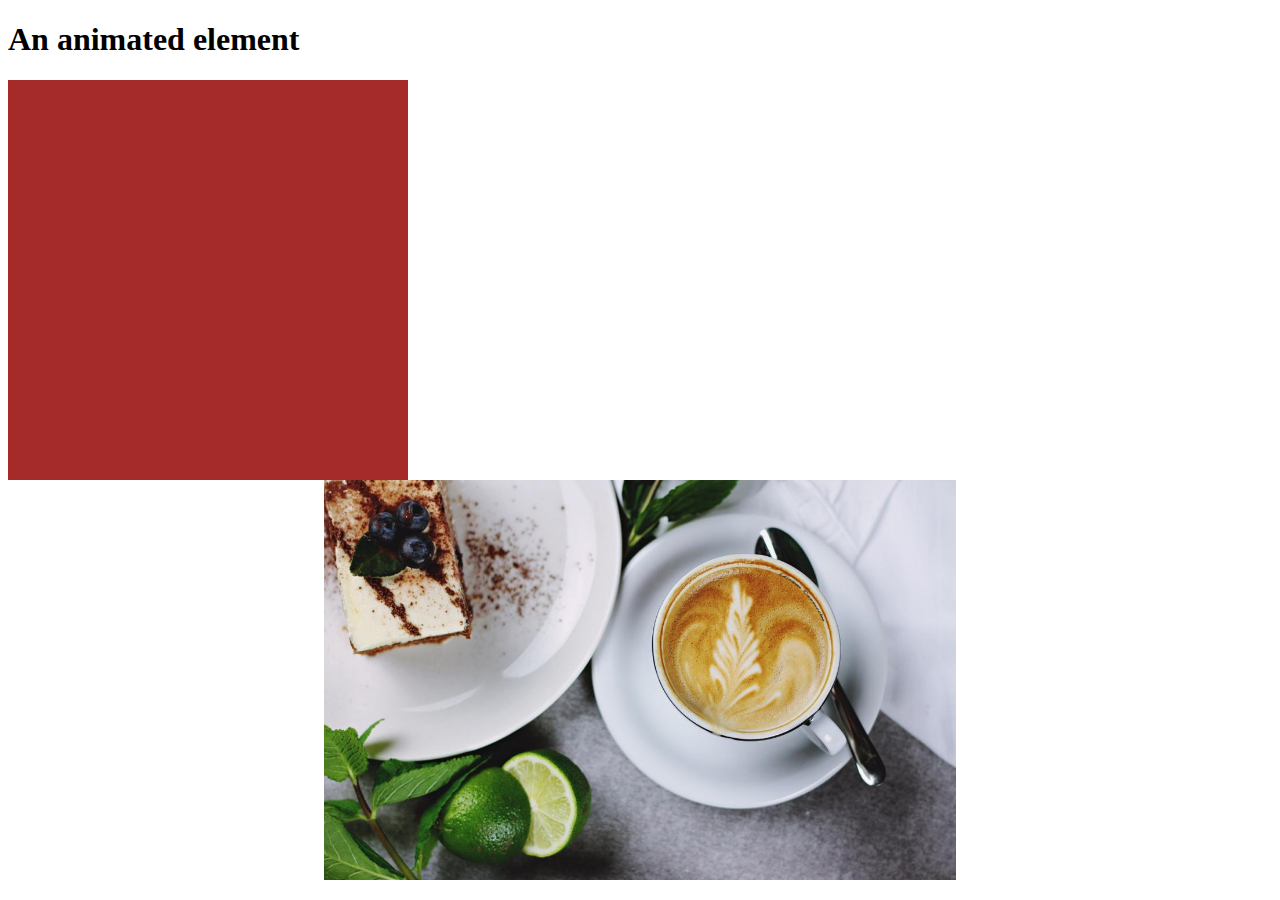
<file: ANIMATION/index.html>
<!DOCTYPE html>
<html lang="en">
<head>
    <meta charset="UTF-8">
    <meta http-equiv="X-UA-Compatible" content="IE=edge">
    <meta name="viewport" content="width=device-width, initial-scale=1.0">
    <title>Document</title>
    <link rel="stylesheet" href="style.css">

    <Link
    rel="stylesheet"
    href="https://cdnjs.cloudflare.com/ajax/libs/animate.css/4.1.1/animate.min.css"/>
</head>
<body>

    <h1 class="animate__animated animate__swing">An animated element</h1>

    <div></div>

    
    <section></section>
</body>
</html>
</file>
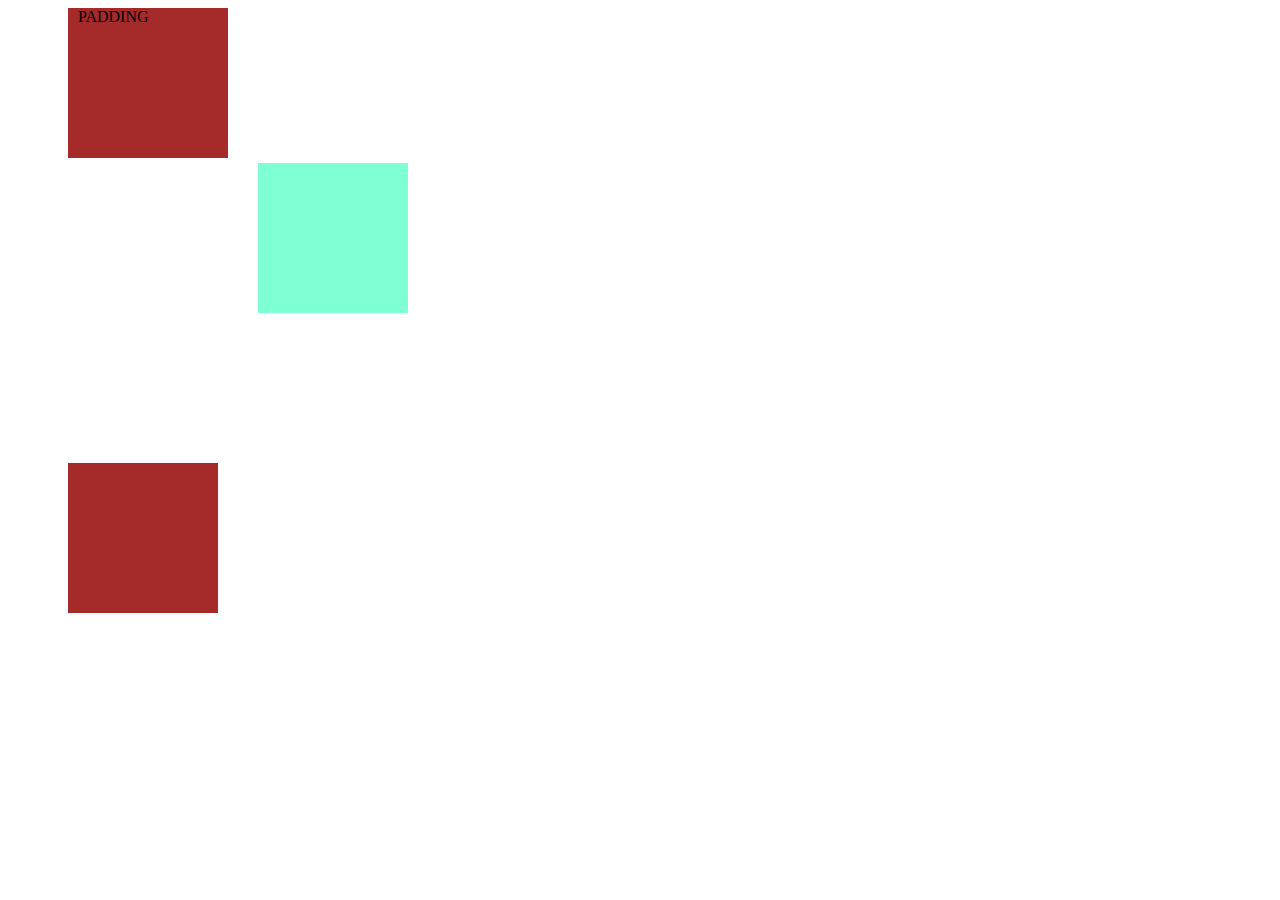
<file: Marges/index.html>
<!DOCTYPE html>
<html lang="en">
<head>
    <meta charset="UTF-8">
    <meta http-equiv="X-UA-Compatible" content="IE=edge">
    <meta name="viewport" content="width=device-width, initial-scale=1.0">
    <title>Document</title>
    <link rel="stylesheet" href="style.css">
</head>
<body>
   <div class="carre1">PADDING</div> 
   <div class="carre2"></div>
   <div></div>

</body>
</html>
</file>
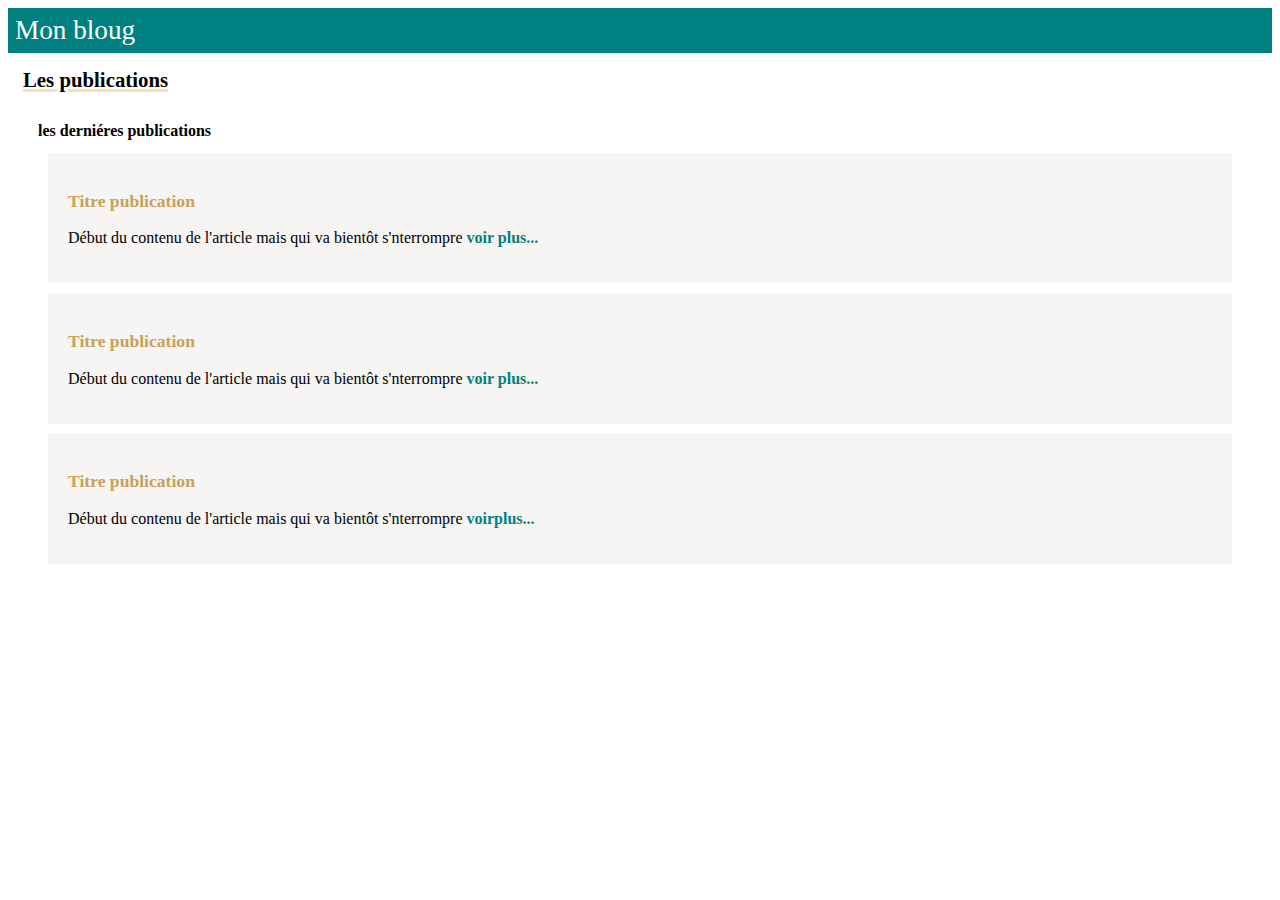
<file: SHOP/index.html>
<!DOCTYPE html>
<html lang="en">
<head>
    <meta charset="UTF-8">
    <meta http-equiv="X-UA-Compatible" content="IE=edge">
    <meta name="viewport" content="width=device-width, initial-scale=1.0">
    <title>Document</title>
    <link rel="stylesheet" href="style.css">
</head>
<body>
    <header>
        <a href="">Mon bloug</a>
    </header>
    <main>
        <h1>Les publications</h1>
        <section>
            <h2>les derniéres publications </h2>
            <article>
                <h3>Titre publication</h3>
                <p>Début du contenu de l'article mais qui va bientôt s'nterrompre <a href="">voir plus...</a></p>
            </article>
            <article>
                <h3>Titre publication</h3>
                <p>Début du contenu de l'article mais qui va bientôt s'nterrompre <a href="">voir plus...</a></p>
            </article>
            <article>
                <h3>Titre publication</h3>
                <p>Début du contenu de l'article mais qui va bientôt s'nterrompre <a href="">voirplus...</a></p>
            </article>
        </section>
    </main>



</body>
</html>
</file>
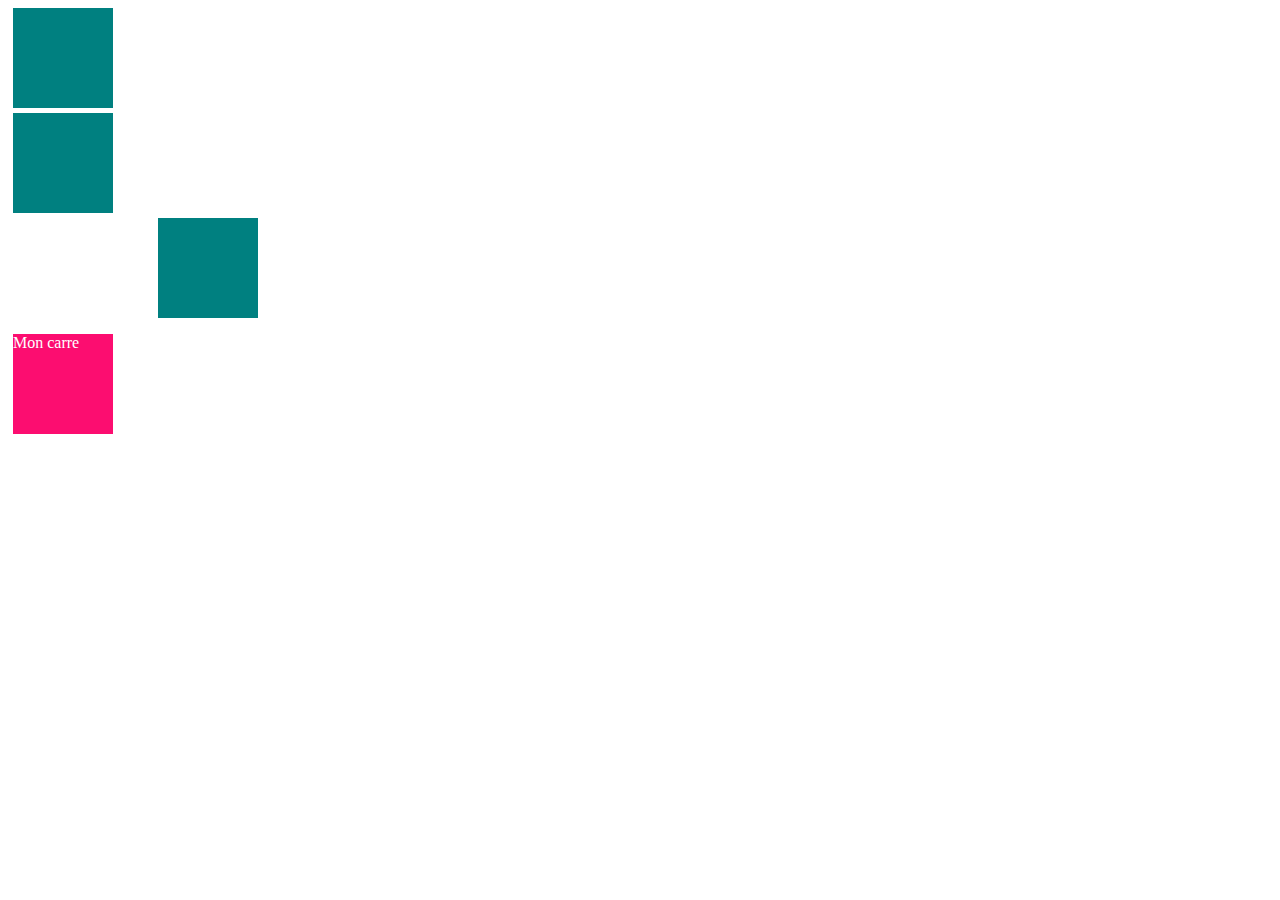
<file: SOUTIEN/index.html>
<!DOCTYPE html>
<html lang="en">
<head>
    <meta charset="UTF-8">
    <meta http-equiv="X-UA-Compatible" content="IE=edge">
    <meta name="viewport" content="width=device-width, initial-scale=1.0">
    <title>Document</title>
    <link rel="stylesheet" href="style.css">
</head>
<body>
    <div></div>
    <div></div>
    <div class="trois"></div>
    <div class="quatre">
    <p>Mon carre</p>
    </div>

    

</body>
</html>
</file>
<file: ANIMATION/style.css>
div{
    width: 400px;
    height: 400px;
    background-color: brown;
}


div:hover{
    background-color:yellow;
    width: 200px;
    height: 200px;
    border-radius: 100%;

}

section{
    background: url(../cafe2.jpeg)no-repeat center center/50% ;
    height: 400px;
}

section/:hover{
    background: url(../cafe-simplon.png) no-repeat center center/50% ;
    height: 400px;
}
</file>
<file: Marges/style.css>
div{
    background-color: brown;
    width: 150px;
    height: 150px;
    margin: 5px;
    margin-left: 60px;

}

.carre1{
    padding-left: 10px;
}

.carre2{
    margin-left: 250px;
    background-color: aquamarine;
    margin-bottom: 150px;
}
</file>
<file: SHOP/style.css>
header{
    background-color: teal;
    padding: 7px;
}


header a {
    color: white;
    font-size: 1.7em;
    text-decoration: none;
}
h1{
    text-decoration: underline;
    font-size: 1.3em;
    text-decoration-color: wheat;
    text-decoration-thickness: 3px;
    margin: 15px;
}

h2{
    font-size: 1em;
}

section{
    margin: 30px;
}

article{
    background-color: #f7f4f4;
    padding: 20px;
    margin: 10px;
}

article h3{
    color: rgb(199,161,91);
    font-size: 1.1em;
}

article a {
    text-decoration: none;
    font-weight: bold;
    color: teal;
}
</file>
<file: SOUTIEN/style.css>
div{
    background-color: teal;
    width: 100px;
    height: 100px;
    margin: 5px;
    

}

.trois{
    margin-left: 150px;
}

.quatre{
    background-color: rgb(252, 13, 112);
    color: white;

}

p{
    color: white;
}
</file>
